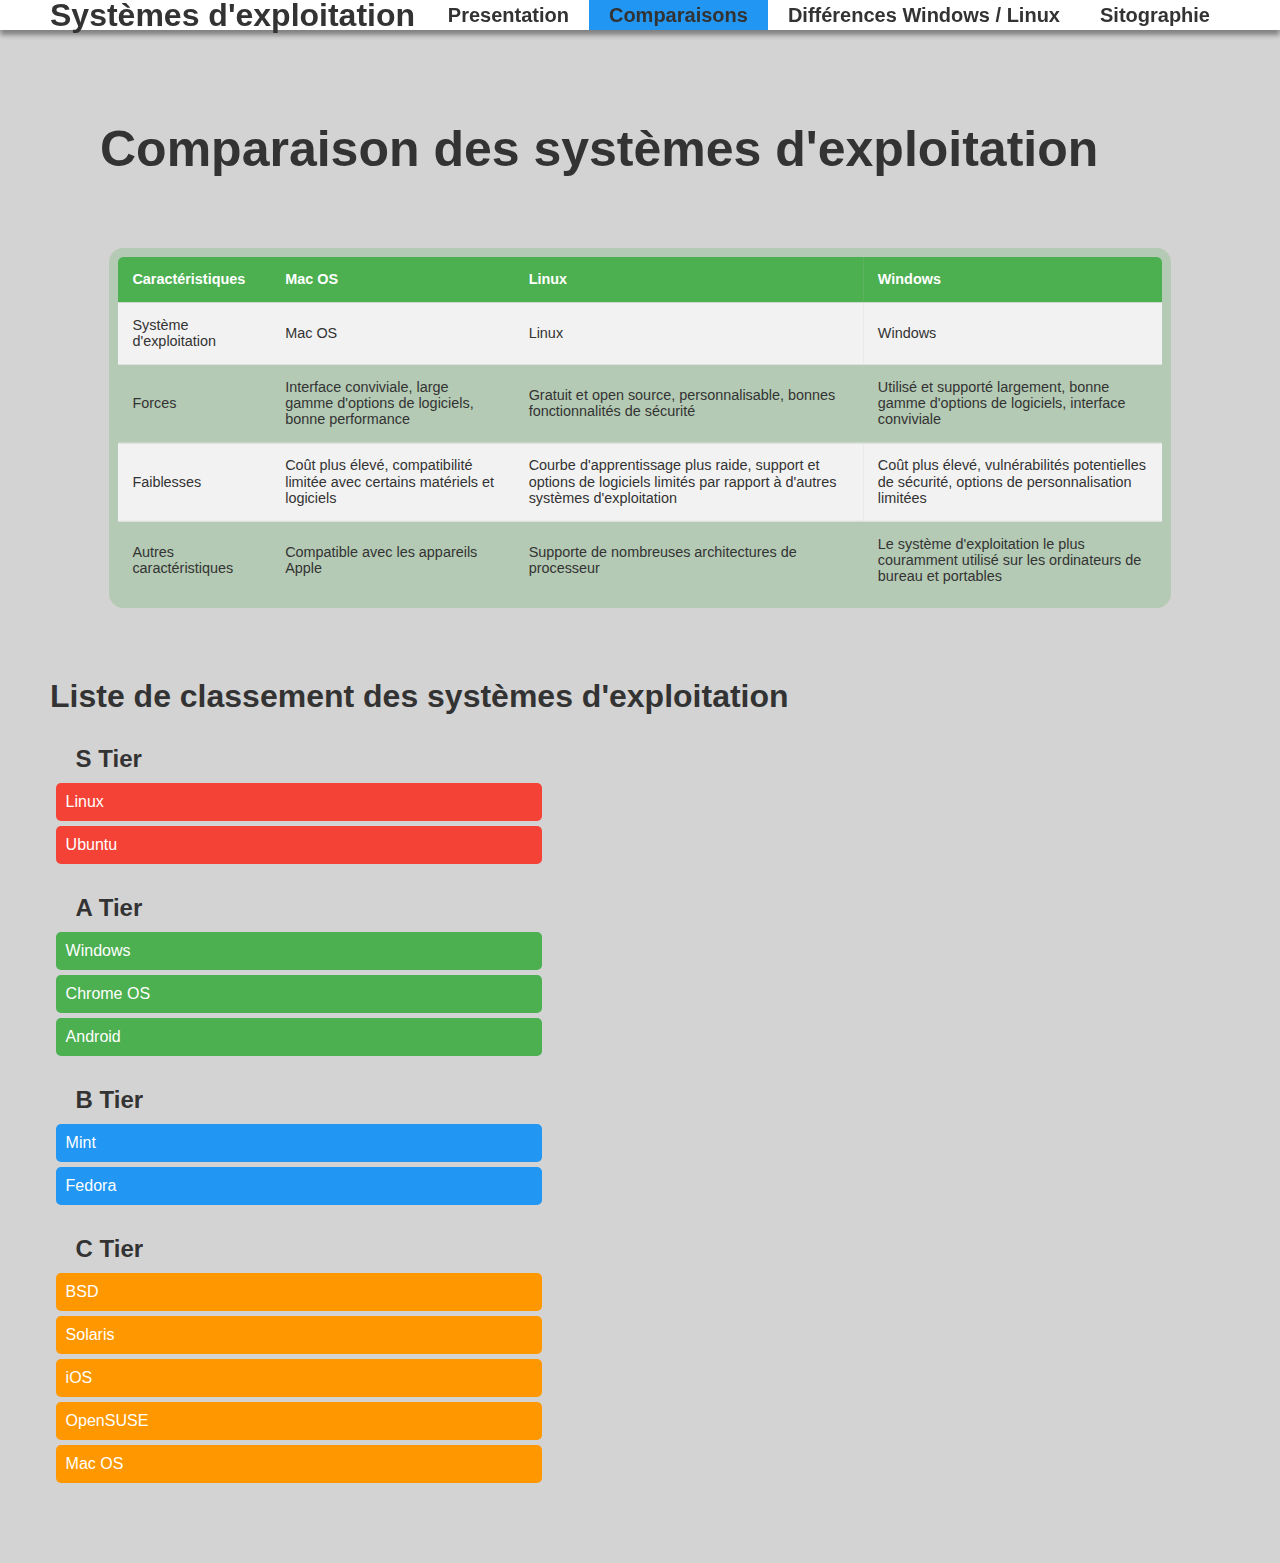
<file: comparaison/index.html>
<!DOCTYPE html>
<html lang="fr">
<head>
    <meta charset="UTF-8">
    <meta http-equiv="X-UA-Compatible" content="IE=edge">
    <meta name="viewport" content="width=device-width, initial-scale=1.0">
    <title>Comparaison</title>
    <link rel="stylesheet" href="../style.css">
</head>
<body>
  <nav>
    <h1 id="title" class="center" ><a href="../index.html">Systèmes d'exploitation</a> </h1>
    <div id="links" class="center">
        <a href="../index.html">Presentation</a> 
        <a id="focus" href="../comparaison/index.html">Comparaisons</a> 
        <a href="../difference/index.html">Différences Windows / Linux</a> 
        <a href="../sitographie/index.html">Sitographie</a> 
    </div>
</nav>
<main>
  <header>
    <h1><span>Comparaison des systèmes d'exploitation</span> </h1>
</header>
  <table>
    <tr>
      <th>Caractéristiques</th>
      <th>Mac OS</th>
      <th>Linux</th>
      <th>Windows</th>
    </tr>
    <tr>
      <td class="table-row">Système d'exploitation</td>
      <td>Mac OS</td>
      <td>Linux</td>
      <td>Windows</td>
    </tr>
    <tr>
      <td class="table-row">Forces</td>
      <td>Interface conviviale, large gamme d'options de logiciels, bonne performance</td>
      <td>Gratuit et open source, personnalisable, bonnes fonctionnalités de sécurité</td>
      <td>Utilisé et supporté largement, bonne gamme d'options de logiciels, interface conviviale</td>
    </tr>
    <tr>
      <td class="table-row">Faiblesses</td>
      <td>Coût plus élevé, compatibilité limitée avec certains matériels et logiciels</td>
      <td>Courbe d'apprentissage plus raide, support et options de logiciels limités par rapport à d'autres systèmes d'exploitation</td>
      <td>Coût plus élevé, vulnérabilités potentielles de sécurité, options de personnalisation limitées</td>
    </tr>
    <tr>
      <td class="table-row">Autres caractéristiques</td>
      <td>Compatible avec les appareils Apple</td>
      <td>Supporte de nombreuses architectures de processeur</td>
      <td>Le système d'exploitation le plus couramment utilisé sur les ordinateurs de bureau et portables</td>
    </tr>
  </table>
  <h1>Liste de classement des systèmes d'exploitation</h1>
  <div class="tier-list">
    <h2>S Tier</h2>
    <ol class="tier-s">
      <li>Linux</li>
      <li>Ubuntu</li>
    </ol>
  
    <h2>A Tier</h2>
    <ol class="tier-a">
      <li>Windows</li>
      <li>Chrome OS</li>
      <li>Android</li>
    </ol>
  
    <h2>B Tier</h2>
    <ol class="tier-b">
      <li>Mint</li>
      <li>Fedora</li>
      
    </ol>
  
    <h2>C Tier</h2>
    <ol class="tier-c">
      <li>BSD</li>
      <li>Solaris</li>
      <li>iOS</li>
      <li>OpenSUSE</li>
      <li>Mac OS</li>
    </ol>
  </div>
  </main>
  </body>
</html>
</file>
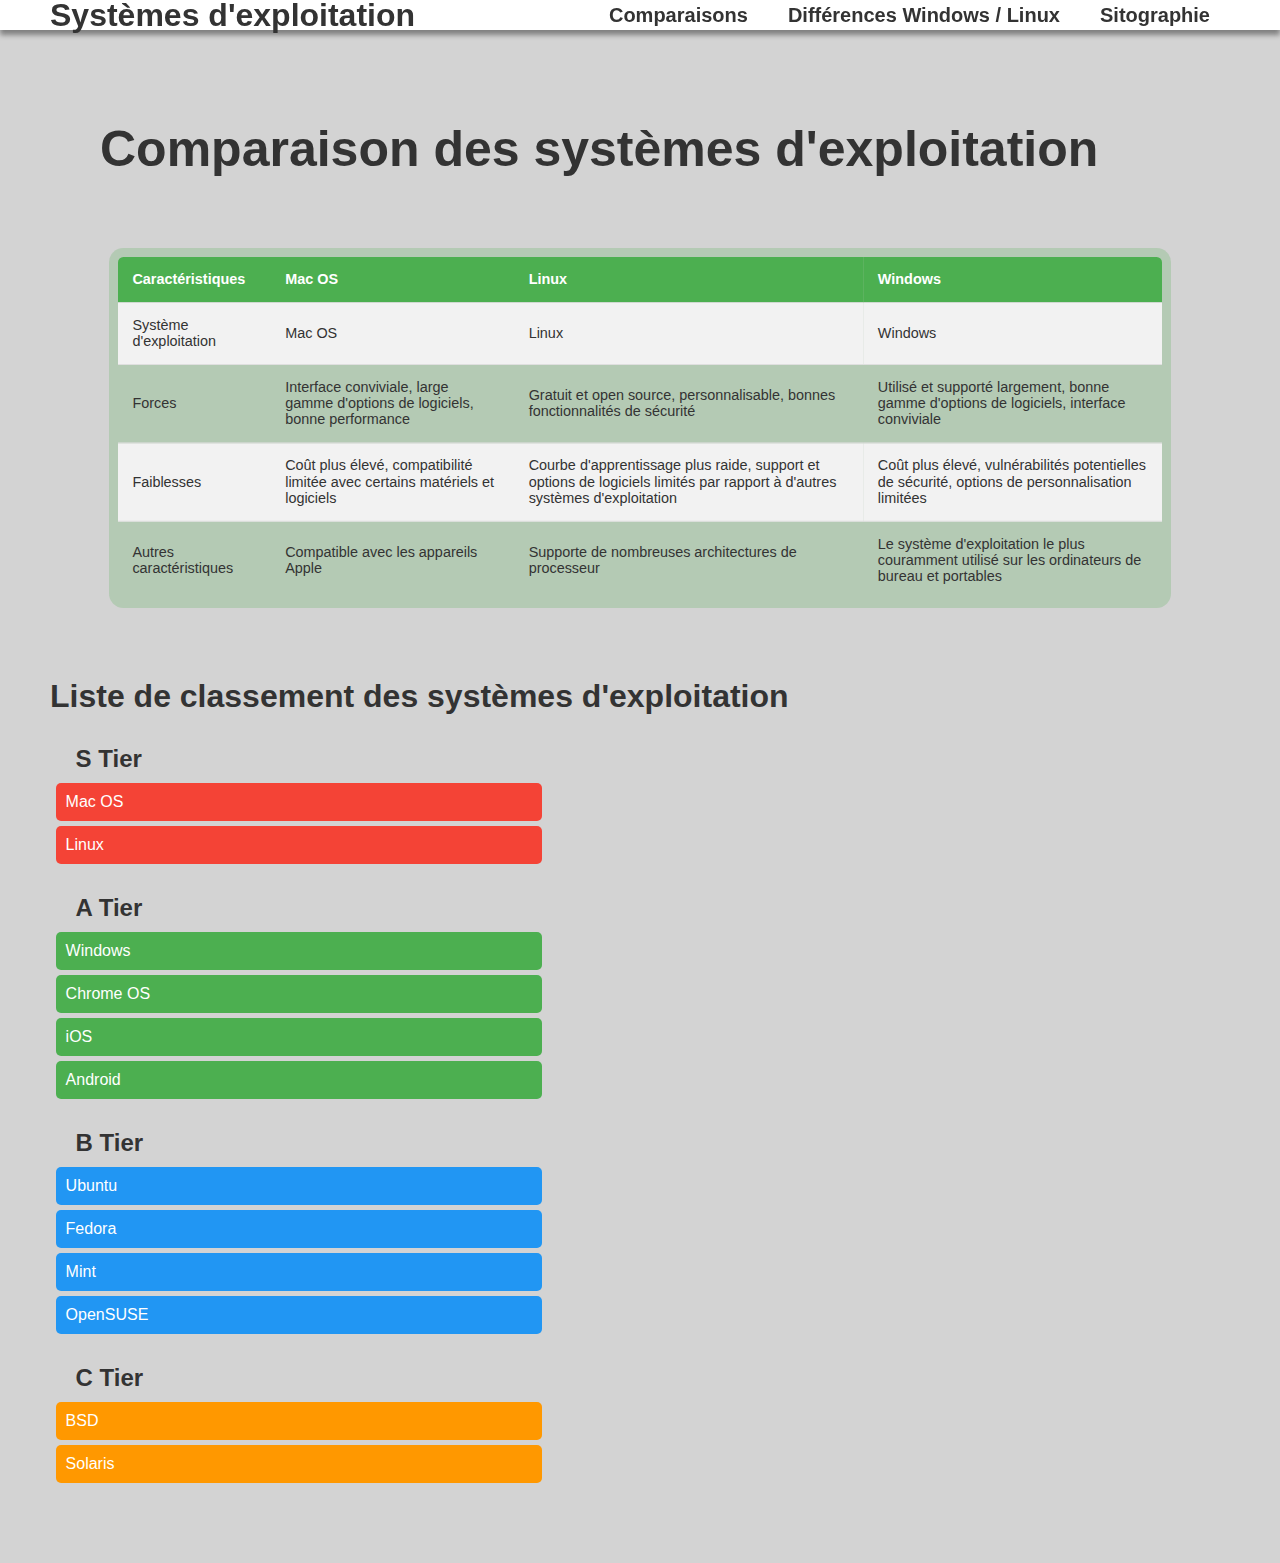
<file: ForceAndWeakness/index.html>
<!DOCTYPE html>
<html lang="fr">
<head>
    <meta charset="UTF-8">
    <meta http-equiv="X-UA-Compatible" content="IE=edge">
    <meta name="viewport" content="width=device-width, initial-scale=1.0">
    <title>Force et Faibless</title>
    <link rel="stylesheet" href="../style.css">
</head>
<body>
  <nav>
    <h1 id="title" class="center" ><a href="../index.html">Systèmes d'exploitation</a> </h1>
    <div id="links" class="center">
        <a href="../ForceAndWeakness/index.html">Comparaisons</a> 
        <a href="../difference/index.html">Différences Windows / Linux</a> 
        <a href="../sitographie/index.html">Sitographie</a> 
    </div>
</nav>
<main>
  <header>
    <h1><span>Comparaison des systèmes d'exploitation</span> </h1>
</header>
  <table>
    <tr>
      <th>Caractéristiques</th>
      <th>Mac OS</th>
      <th>Linux</th>
      <th>Windows</th>
    </tr>
    <tr>
      <td class="table-row">Système d'exploitation</td>
      <td>Mac OS</td>
      <td>Linux</td>
      <td>Windows</td>
    </tr>
    <tr>
      <td class="table-row">Forces</td>
      <td>Interface conviviale, large gamme d'options de logiciels, bonne performance</td>
      <td>Gratuit et open source, personnalisable, bonnes fonctionnalités de sécurité</td>
      <td>Utilisé et supporté largement, bonne gamme d'options de logiciels, interface conviviale</td>
    </tr>
    <tr>
      <td class="table-row">Faiblesses</td>
      <td>Coût plus élevé, compatibilité limitée avec certains matériels et logiciels</td>
      <td>Courbe d'apprentissage plus raide, support et options de logiciels limités par rapport à d'autres systèmes d'exploitation</td>
      <td>Coût plus élevé, vulnérabilités potentielles de sécurité, options de personnalisation limitées</td>
    </tr>
    <tr>
      <td class="table-row">Autres caractéristiques</td>
      <td>Compatible avec les appareils Apple</td>
      <td>Supporte de nombreuses architectures de processeur</td>
      <td>Le système d'exploitation le plus couramment utilisé sur les ordinateurs de bureau et portables</td>
    </tr>
  </table>
  <h1>Liste de classement des systèmes d'exploitation</h1>
  <div class="tier-list">
    <h2>S Tier</h2>
    <ol class="tier-s">
      <li>Mac OS</li>
      <li>Linux</li>
    </ol>
  
    <h2>A Tier</h2>
    <ol class="tier-a">
      <li>Windows</li>
      <li>Chrome OS</li>
      <li>iOS</li>
      <li>Android</li>
    </ol>
  
    <h2>B Tier</h2>
    <ol class="tier-b">
      <li>Ubuntu</li>
      <li>Fedora</li>
      <li>Mint</li>
      <li>OpenSUSE</li>
    </ol>
  
    <h2>C Tier</h2>
    <ol class="tier-c">
      <li>BSD</li>
      <li>Solaris</li>
    </ol>
  </div>
  </main>
  </body>
</html>
</file>
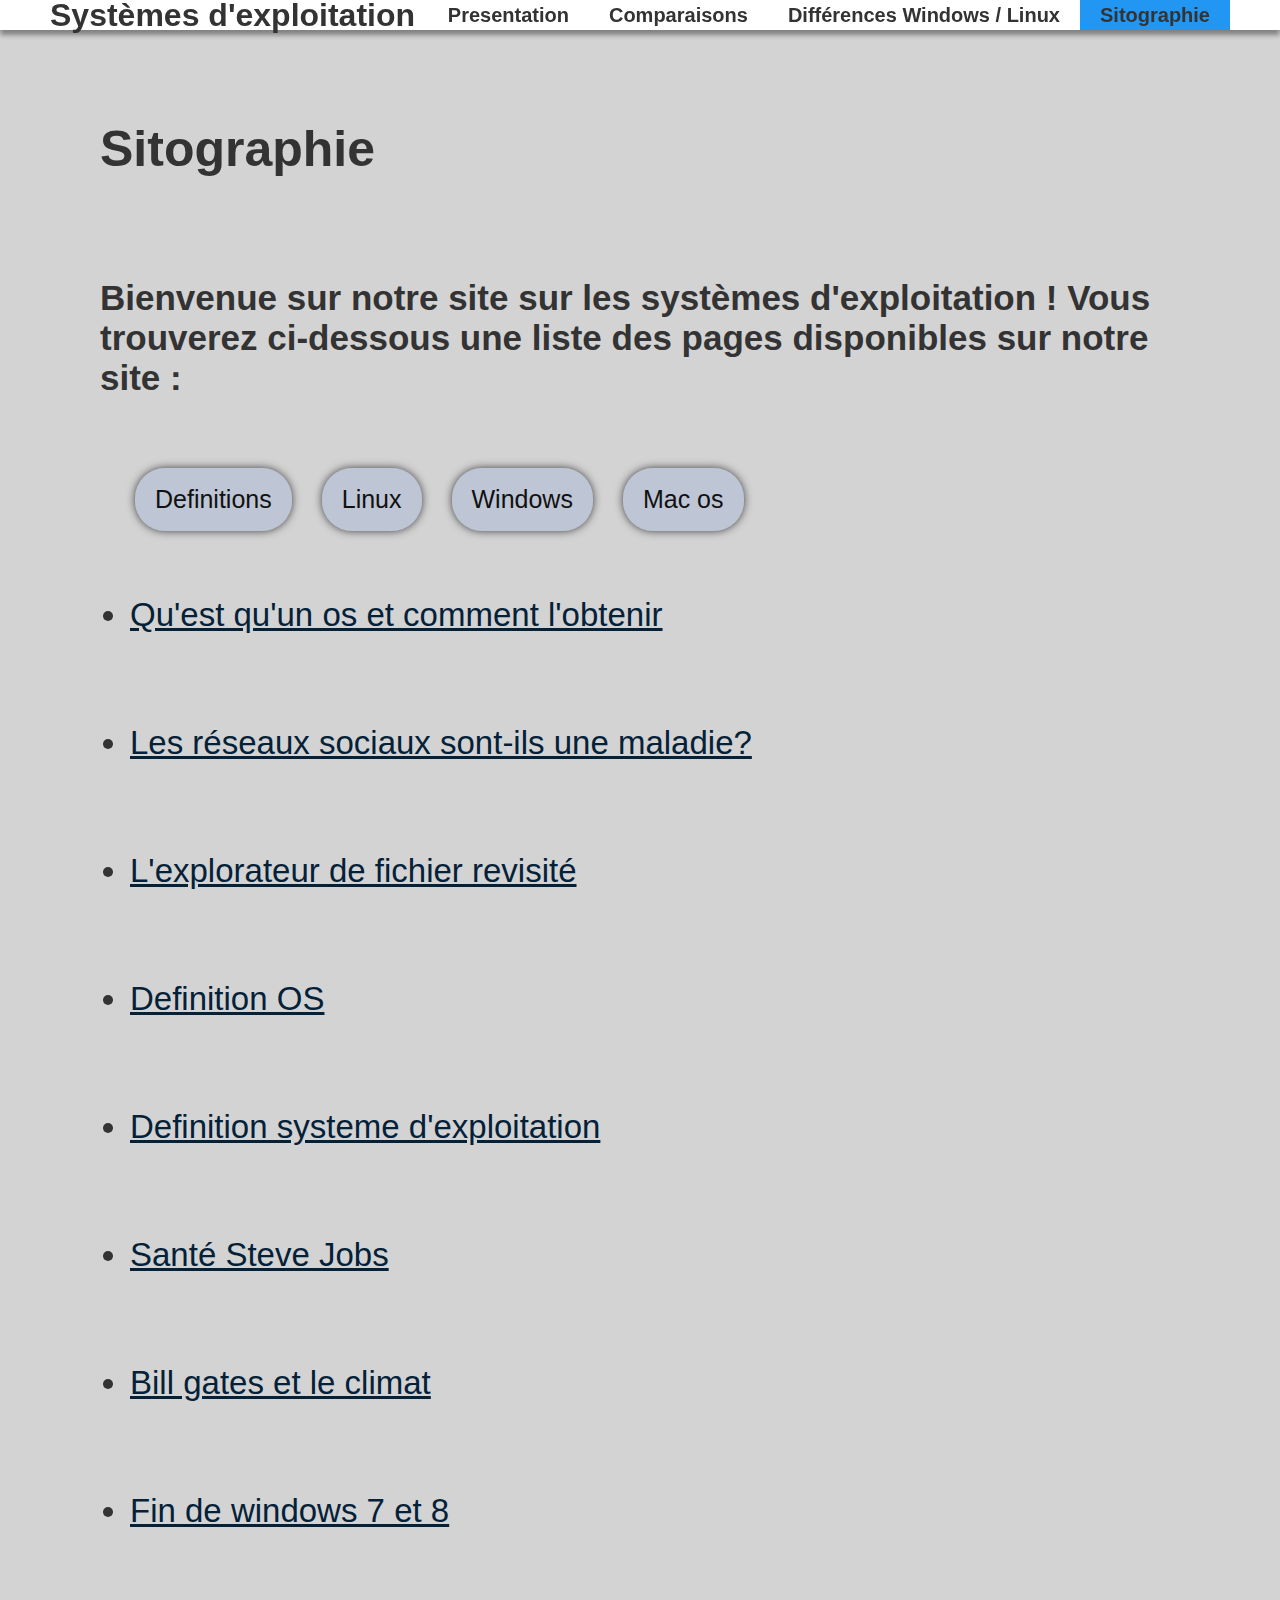
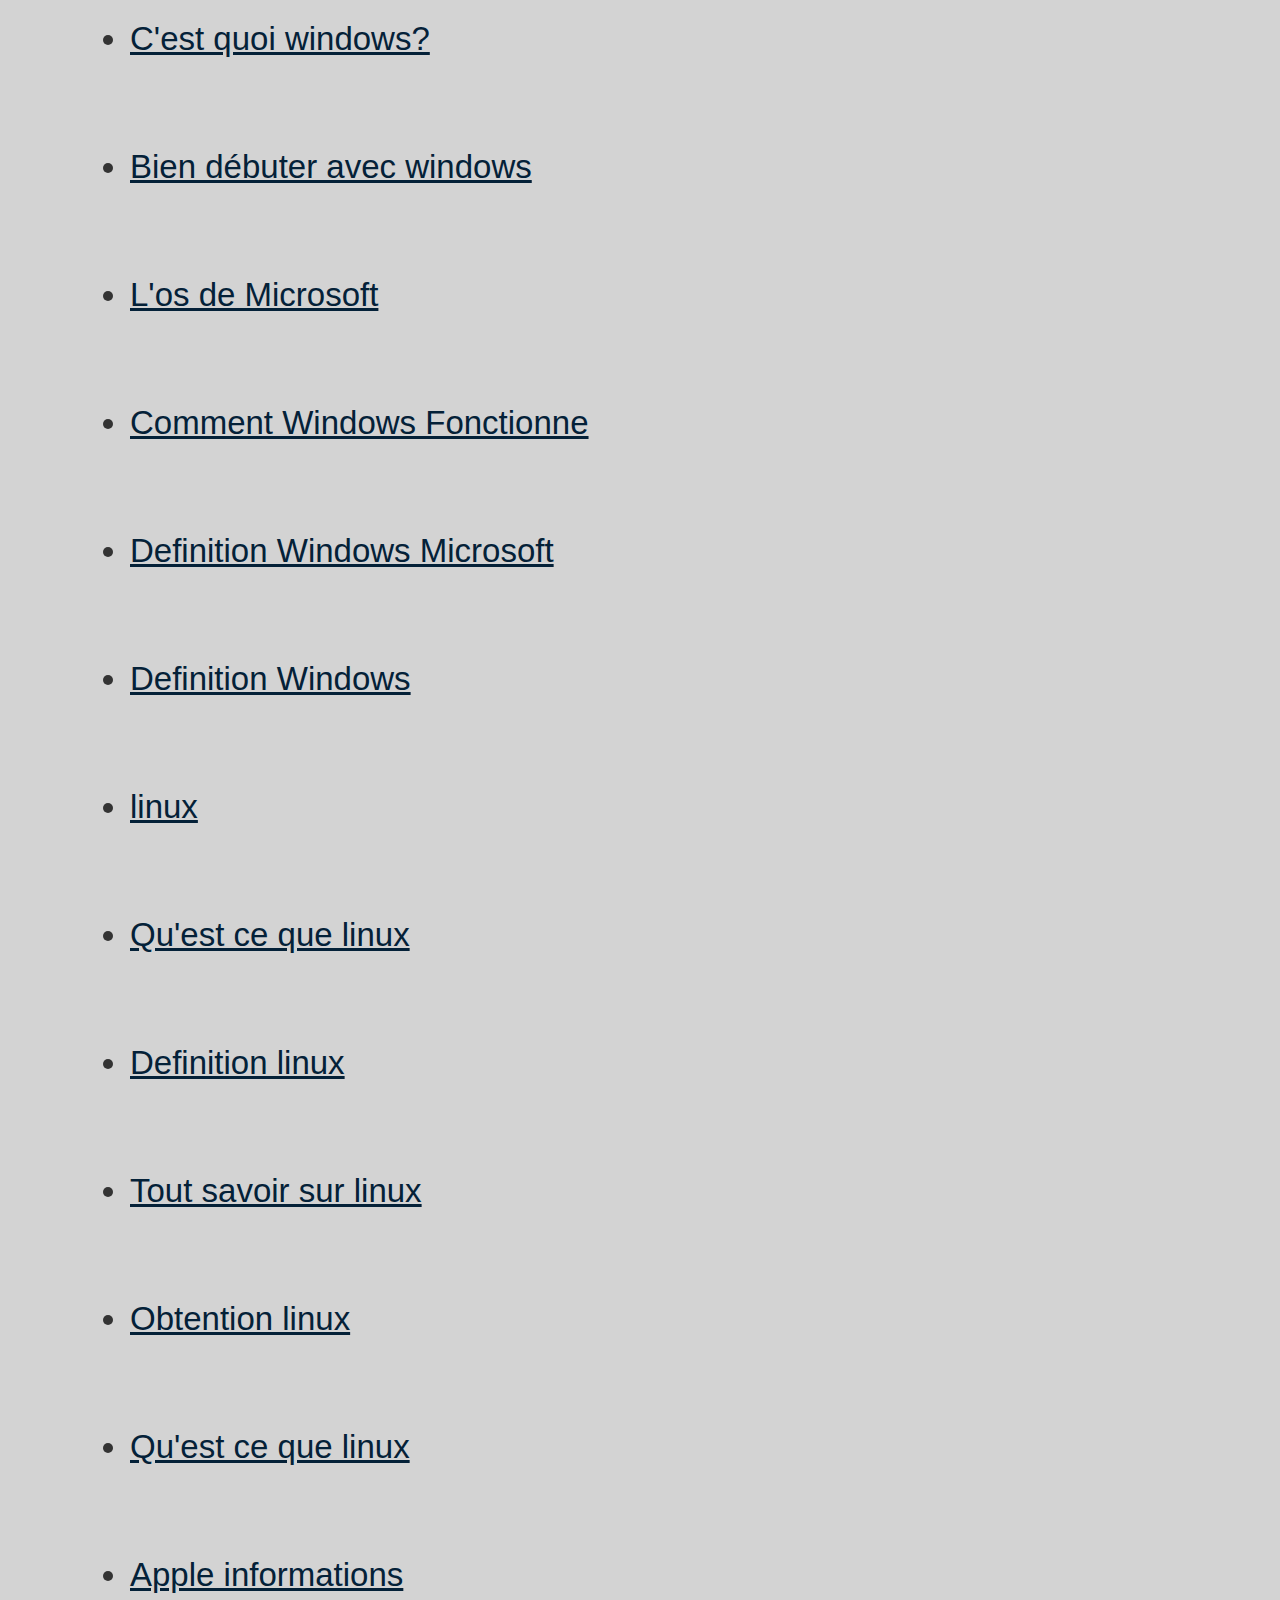
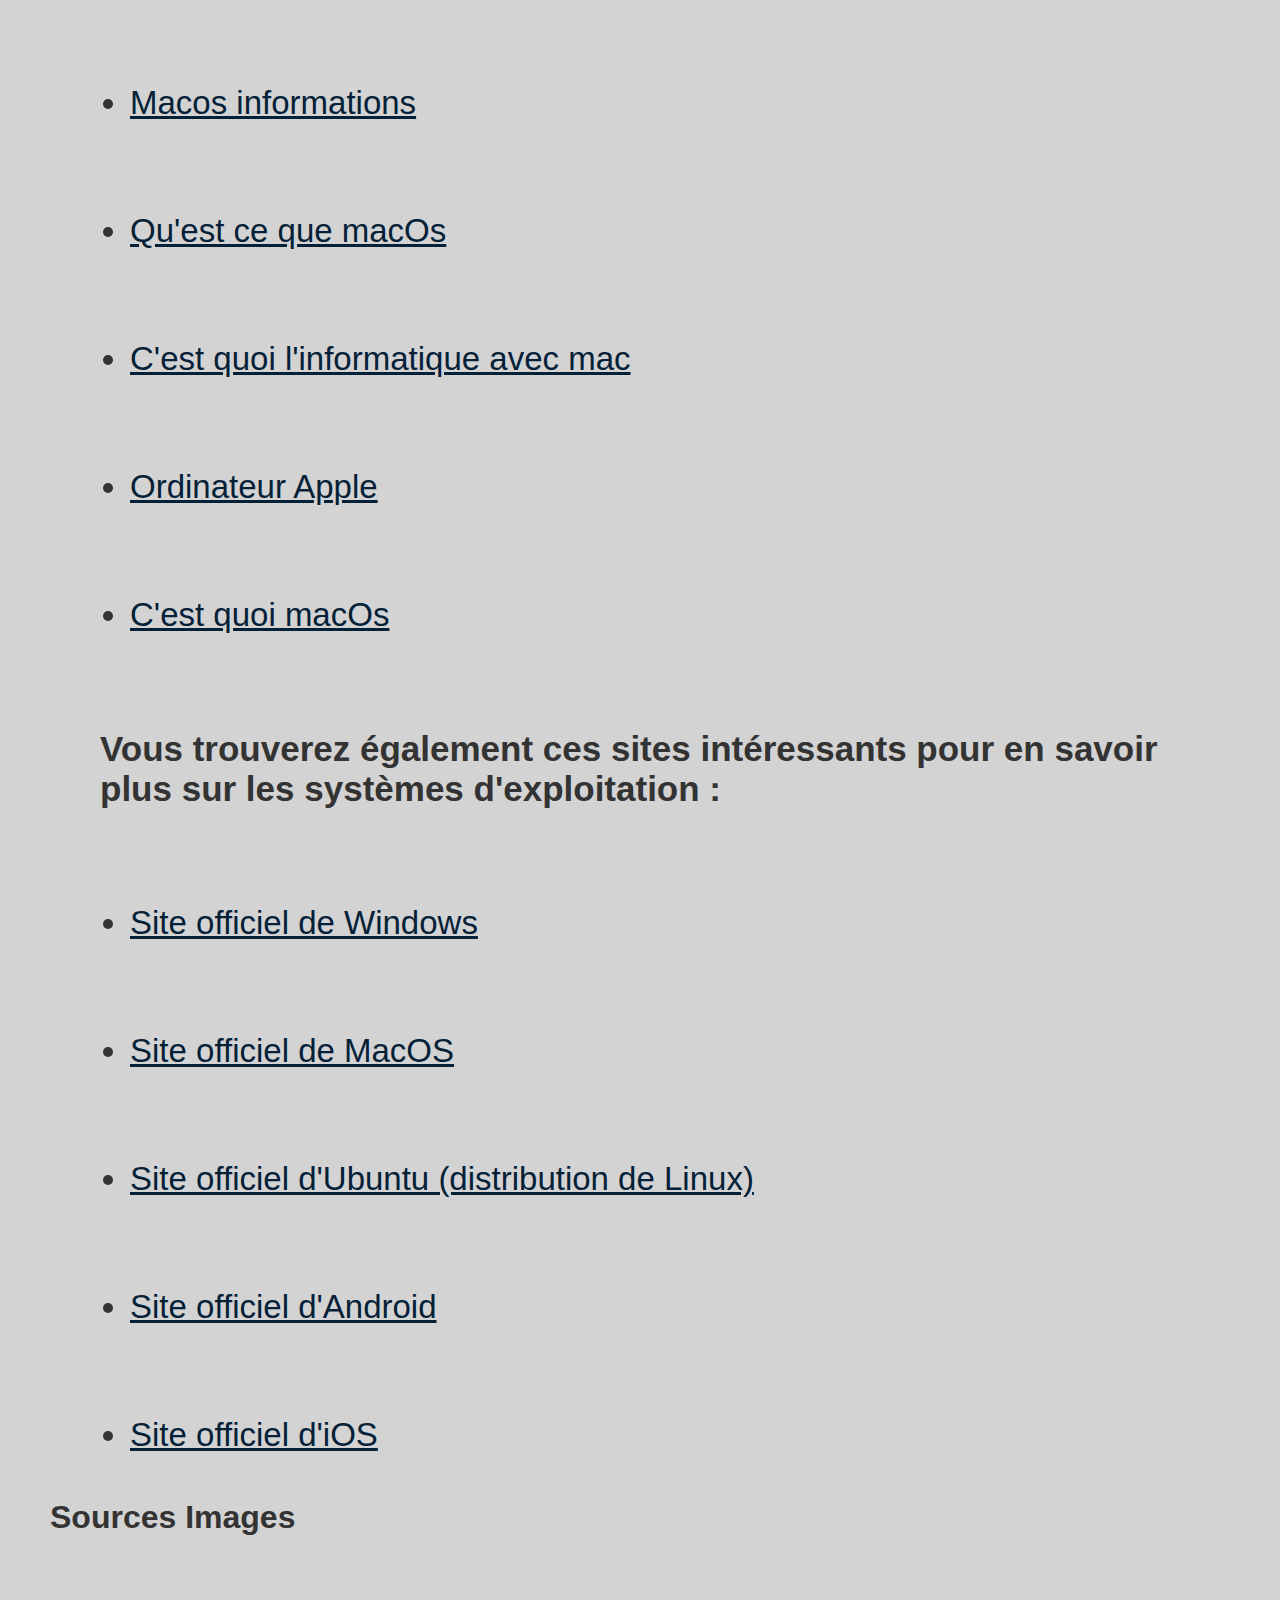
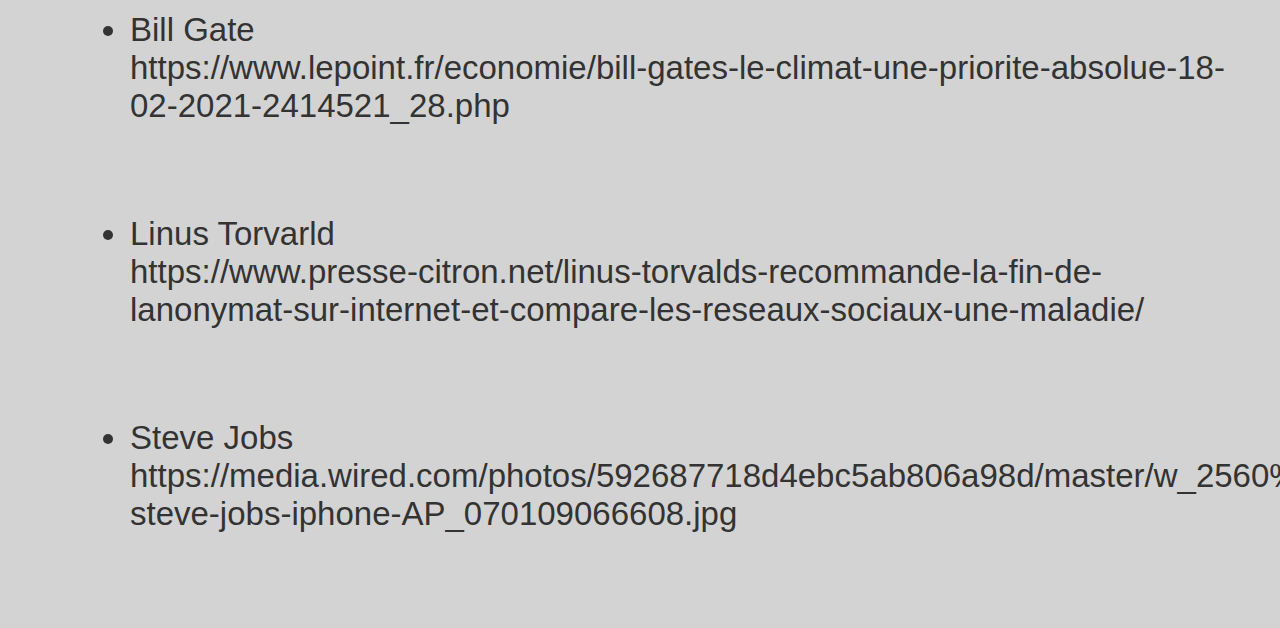
<file: sitographie/index.html>
<!DOCTYPE html>
<html lang="fr">
<head>
    <meta charset="UTF-8">
    <meta http-equiv="X-UA-Compatible" content="IE=edge">
    <meta name="viewport" content="width=device-width, initial-scale=1.0">
    <title>Qu'est-ce qu'un système d'exploitation</title>
    <link rel="stylesheet" href="../style.css">
</head>
<body>
    <nav>
        <h1 id="title" class="center" "><a href="../index.html">Systèmes d'exploitation</a> </h1>
        <div id="links" class="center">
            <a href="../index.html">Presentation</a> 
            <a href="../comparaison/index.html">Comparaisons</a> 
            <a href="../difference/index.html">Différences Windows / Linux</a> 
            <a id="focus" href="../sitographie/index.html">Sitographie</a> 
        </div>
    </nav>
    <main>
        <header>
            <h1><span>Sitographie</span></h1>
        </header>
        <p>Bienvenue sur notre site sur les systèmes d'exploitation ! Vous trouverez ci-dessous une liste des pages disponibles sur notre site :</p>
        <div id="navList">
            <div class="goTo"><a href="#os">Definitions</a></div>
            <div class="goTo"><a href="#linux">Linux</a></div>
            <div class="goTo"><a href="#windows">Windows</a></div>
            <div class="goTo"><a href="#macos">Mac os</a></div>
        </div>
        <ul>
            <li><a id="os" href="https://fr.quora.com/Cest-quoi-un-OS-X-%C3%A0-quoi-cela-sert-il-et-comment-faire-pour-lobtenir">Qu'est qu'un os et comment l'obtenir</a></li>
            <li><a href="https://www.presse-citron.net/linus-torvalds-recommande-la-fin-de-lanonymat-sur-internet-et-compare-les-reseaux-sociaux-une-maladie/">Les réseaux sociaux sont-ils une maladie?</a></li>
            <li><a href="https://www.phonandroid.com/windows-11-lexplorateur-de-fichiers-va-avoir-le-droit-a-un-sacre-coup-de-jeune.html">L'explorateur de fichier revisité</a></li>
            <li><a href="https://www.techno-science.net/definition/7613.html">Definition OS</a></li>
            <li><a href="https://www.astuces-aide-informatique.info/878/definition-systeme-exploitation">Definition systeme d'exploitation</a></li>

            <li><a id="windows" href="https://www.laptopspirit.fr/84420/apple-steve-jobs-arret-maladie-reste-pdg.html">Santé Steve Jobs</a></li>
            <li><a href="https://www.lepoint.fr/economie/bill-gates-le-climat-une-priorite-absolue-18-02-2021-2414521_28.php">Bill gates et le climat</a></li>
            <li><a href="https://www.lesnumeriques.com/appli-logiciel/ce-mardi-10-janvier-marque-la-fin-de-vie-definitive-de-windows-7-et-8-1-n202435.html">Fin de windows 7 et 8</a></li>
            <li><a href="https://www.coursinfo.fr/decouverte/windows/windows-cest-quoi/">C'est quoi windows?</a></li>
            <li><a href="https://zestedesavoir.com/tutoriels/662/debutez-en-informatique-avec-windows-8/620_premiers-pas/2963_windows-cest-quoi-au-juste/">Bien débuter avec windows</a></li>
            <li><a href="https://www.journaldunet.fr/web-tech/guide-de-l-entreprise-digitale/1506371-windows-tout-savoir-sur-l-os-phare-de-microsoft/">L'os de Microsoft</a></li>
            <li><a href="https://ordinateur.ooreka.fr/comprendre/ordinateur-windows">Comment Windows Fonctionne</a></li>
            <li><a href="https://lesdefinitions.fr/windows">Definition Windows Microsoft</a></li>
            <li><a href="https://www.futura-sciences.com/tech/definitions/informatique-windows-10-15093/">Definition Windows</a></li>
        
            <li><a id="linux" href="http://sebsauvage.net/comprendre/linux/">linux</a></li>
            <li><a href="https://www.redhat.com/fr/topics/linux/what-is-linux">Qu'est ce que linux</a></li>
            <li><a href="https://www.astuces-aide-informatique.info/8929/definition-linux">Definition linux</a></li>
            <li><a href="https://www.lebigdata.fr/linux-tout-savoir">Tout savoir sur linux</a></li>
            <li><a href="https://www.getgnulinux.org/fr/linux/">Obtention linux</a></li>
            <li><a href="https://asso-ail.org/2019/10/06/linux-quest-ce-que-cest/">Qu'est ce que linux</a></li>

            <li><a id="macos" href="https://www.apple.com/ma/macos/what-is/">Apple informations</a></li>
            <li><a href="https://www.cleverfiles.com/howto/fr/what-is-mac-os-x.html">Macos informations</a></li>
            <li><a href="https://www.coolblue.be/fr/conseils/qu-est-ce-que-macos.html">Qu'est ce que macOs</a></li>
            <li><a href="https://www.macway.com/blog/ordinateur-mac-portable-apple/mac-cest-quoi-informatique/">C'est quoi l'informatique avec mac</a></li>
            <li><a href="https://gentilgeek.fr/blog/macos-systeme-dexploitation-ordinateur-apple/">Ordinateur Apple</a></li>
            <li><a href="https://forums.commentcamarche.net/forum/affich-1949402-c-est-quoi-macos">C'est quoi macOs</a></li>
        </ul>
        <p>Vous trouverez également ces sites intéressants pour en savoir plus sur les systèmes d'exploitation :</p>
        <ul>
            <li><a href="https://www.microsoft.com/fr-fr/windows">Site officiel de Windows</a></li>
            <li><a href="https://www.apple.com/fr/macos/">Site officiel de MacOS</a></li>
            <li><a href="https://www.ubuntu.com/">Site officiel d'Ubuntu (distribution de Linux)</a></li>
            <li><a href="https://www.android.com/">Site officiel d'Android</a></li>
            <li><a href="https://www.apple.com/fr/ios/">Site officiel d'iOS</a></li>
        </ul>

        <h1>Sources Images</h1>
        <ul>
            <li><p>Bill Gate</p> https://www.lepoint.fr/economie/bill-gates-le-climat-une-priorite-absolue-18-02-2021-2414521_28.php</li>
            <li><p>Linus Torvarld</p> https://www.presse-citron.net/linus-torvalds-recommande-la-fin-de-lanonymat-sur-internet-et-compare-les-reseaux-sociaux-une-maladie/</li>
            <li><p>Steve Jobs</p> https://media.wired.com/photos/592687718d4ebc5ab806a98d/master/w_2560%2Cc_limit/apple-steve-jobs-iphone-AP_070109066608.jpg</li>
        </ul>
    </main>
</body>
</html>
</file>
<file: style.css>
/*===================================*/
/* BASE */
/*===================================*/
html {
  scroll-behavior: smooth;
}

* {
  margin: 0px;
  padding: 0px;
  box-sizing: border-box;
  animation: appear 0.5s  ease-in;
  animation-fill-mode: forwards;
}

body {
    font-family: Arial, sans-serif;
    background-color: lightgrey;
    color: #333333;
    width: 100%;
    height: fit-content;
    overflow-x: hidden;
}

.center {
  display: flex;
  align-items: center;
  justify-content: center;
}

/* width */
::-webkit-scrollbar {
  width: 20px;
}

/* Track */
::-webkit-scrollbar-track {
  border-radius: 10px;
  background-color: white;
}

/* Handle */
::-webkit-scrollbar-thumb {
  background: grey;
  border-radius: 10px;
}

footer {
  display: flex;
  align-items: center;
  justify-content: center;
  position: absolute;
  width: 100vw;
  height: 70px;
  background-color: white;
  left: 0px;
}
/*===================================*/
/* NAV */
/*===================================*/
nav {
  z-index: 100;
  width: 100vw;
  height: 30px;
  position: sticky;
  top: 0px;
  display: flex;
  align-items:center;
  justify-content:space-between;
  padding:0px 50px;
  box-shadow: 0px 5px 5px grey;
  margin-bottom: 10px;
  background-color:white ;
  color: #111;
  animation: navAppear 0.6s   ease-in;
  animation-delay: 0.5s;
  animation-fill-mode: forwards;
  transition: height 1s ease-in;
}

nav > #title  {
  width: fit-content;
  height: 100%;


}

nav > #title >a  {
  color: #333;
  font-weight:bold;
  text-decoration: none;
}


nav>#links {
  width: fit-content;
  height: 100%;
}

nav>#links>a {
  display: flex;
  align-items: center;
  justify-content: center;
  padding: 0px 20px;
  font-size: 20px;
  height: 100%;
  color: #333;
  font-weight:bold;
  text-decoration: none;
  transition: background-color 0.3s ease-in;
}

nav>#links>a:hover {
background-color: #5aa3b286;
}

#focus {
  background-color: #2196F3;
}
/*===================================*/
/* MAIN*/
/*===================================*/

main {
  padding: 50px 50px;
}

/*===================================*/
/* FIRST PAGE CARDS */
/*===================================*/

main > header {
  font-size: 25px;
  text-indent: 50px;
}

main > header> h1 {
  padding: 30px 0px;
  box-sizing: content-box;
  margin-bottom: 20px;
}
main > header> h1 > span {
  position: relative;

}
main > header> h1 > span:after {
  content: "";
  display: inline-block;
  position: absolute;
  width: 0%;
  height: 100%;
  z-index: -1; /* Place the pseudo element right under the content */
  bottom: 10px;
  left: 0;
  background: linear-gradient(to top, rgba(255, 255, 0,0.5) 50%, transparent 50%);
  animation-name: highlight;
  animation-delay: 1.5s;
  animation-duration: 0.75s;
  animation-iteration-count: 1;
  animation-fill-mode:forwards;
}

@keyframes highlight {
  0% {
    width: 0;
    opacity: 0;
  }

  100% {
    width: 100%;
    opacity: 1;
  }

}

main > .OScard {
  position: relative;
  height: fit-content;
  width: 70vw;
  background-color: white;
  box-shadow: 0px 0px 10px black;
  border-radius: 20px;
  padding: 20px;
  margin: 40px 0px;
  transition:box-shadow  0.5s ease,transform 0.5s ease-in;
}
main > .OScard:hover {
  box-shadow: 0px 10px 10px rgba(0, 0, 0,0.8);
  transform: scale(1.04);
}


main > .OScard > p {
  font-size: 22px;
}

main > .OScard > header {
  display: flex;
  justify-content:space-between;
  align-items: center;
  width: 100%;
  height: fit-content;
  padding-bottom: 30px;
}

main > .OScard > header > p {
  font-size: 18px;
  padding-right: 30px;
  font-style: italic;
  padding: 10px;
  background-color: rgb(238, 238, 238);
  border-radius: 50px;
  box-shadow: 0px 0px 10px rgba(0, 0, 0,0.5);
}


main > .OScard > header > div  {
  display: flex;
  align-items: center;
}
main > .OScard > header > div > a > img {
  width: 80px;
  height: 80px;
  border-radius: 100%;
  margin-right:20px;
  box-shadow: 0px 0px 10px black;
}

main > .OScard > header > div > p {
  font-weight: bolder;
  font-size: 24px;
}

main > .OScard > h2 {
  padding-bottom: 10px;
}

/*===================================*/
/* SECOND PAGE  TABLE*/
/*===================================*/
main > h1 {
  margin-bottom: 30px;
}
table {
  border-collapse: collapse;
  width: 100%;
  border: 10px solid #4CAF50;
  background-color: #4caf4f3b;
  margin-bottom: 50px;
  border-collapse: collapse;
  border-radius: 1em;
  overflow: hidden;
  transition: transform 1s ease;
  transform: scale(0.9);
}

table:hover {
  transform: scale(1);
}

th, td {
  padding: 16px;
  text-align: left;
  border-bottom: 1px solid #ddd;
}

th {
  background-color: #4CAF50;
  color: white;
}

tr:nth-child(even) {
  background-color: #f2f2f2;
}

.tier-list {
  margin-bottom: 30px;
  width: 38vw;
  margin-left: 2vw;
  margin-right:10vw ;
}

h2 {
  margin-top: 30px;
  margin-bottom: 10px;
}

.tier-list ol {
  list-style-type: none;
  padding: 0;
  margin: 0;
}

.tier-list li {
  margin-bottom: 5px;
  padding: 10px;
  border-radius: 5px;
}

.tier-s li {
  background-color: #F44336; /* red */
  color: white;
}

.tier-a li {
  background-color: #4CAF50; /* green */
  color: white;
}

.tier-b li {
  background-color: #2196F3; /* blue */
  color: white;
}

.tier-c li {
  background-color: #FF9800; /* orange */
  color: white;
}
ol {
transition: transform 0.5s ease;
transform: translate(-20px,0px);
}

ol:hover {
transform: translate(30px,0px) ;
}


/*===================================*/
/* THIRD PAGE */
/*===================================*/
main> #content {
  display: flex;
  flex-direction: row;
  justify-content: space-evenly;
}
main> #content > .comparCard {
  display: flex;
  flex-direction: column;
  padding: 15px;
  width: 40vw;
  height: fit-content;
  align-items: center;
  background-color: white;
  border-radius: 20px;
  box-shadow: 10px 10px 10px rgba(0, 0, 0,0.5);
}

main> #content > .comparCard > header {
  padding-bottom: 30px;
  font-size: 25px;
}

main> #content > .comparCard > video {
  width: 80%;
  margin: 20px;
}

main> #content > .comparCard > p {
  padding: 15px;
  font-size: 25px;
  width: 80%;
}

main> #content >#left {
  display: flex;
}

main> #content >#right {
  display: flex;
}

/*===================================*/
/* SITOGRAPHIE*/
/*===================================*/

main > p {
  font-size: 35px;
  font-weight: bolder;
  padding: 50px 50px;
}

main > #navList {
  width: 100%;
  height: fit-content;
  padding: 20px;
  display: flex;
  flex-direction: row;
  margin-left: 50px;
}

main > #navList > .goTo {
  font-size: 25px;
  padding: 17px 20px;
  margin: 0px 15px;
  border-radius: 30px;
  background-color: rgba(147, 168, 216, 0.323);
  box-shadow: 0px 0px 8px rgba(0, 0, 0,0.7);
  transition: transform 0.2s ease-in,box-shadow 0.2s ease-in,background-color 0.2s ease-in;
}

main > #navList > .goTo:hover {
  transform: scale(1.1);
  box-shadow: 0px 0px 14px rgba(0, 0, 0, 0.791);
  background-color: #2196F3;
}

main > #navList > .goTo > a {
  text-decoration: none;
  color: #111;
}

ul {
  margin-left: 30px;
  padding-left: 50px;
}
ul > li {
  padding: 45px 0px;
  font-size: 33px;
}

ul > li > a {
  color: #042138;
}

/*===================================*/
/* ANIMATION*/
/*===================================*/
@keyframes appear {
  0%   {opacity: 0%;}
  100% {opacity: 100%;}
}

@keyframes navAppear {
  0%   {height: 30px;}
  100% {
    height: 70px;
    top: 0px;}
}
</file>
